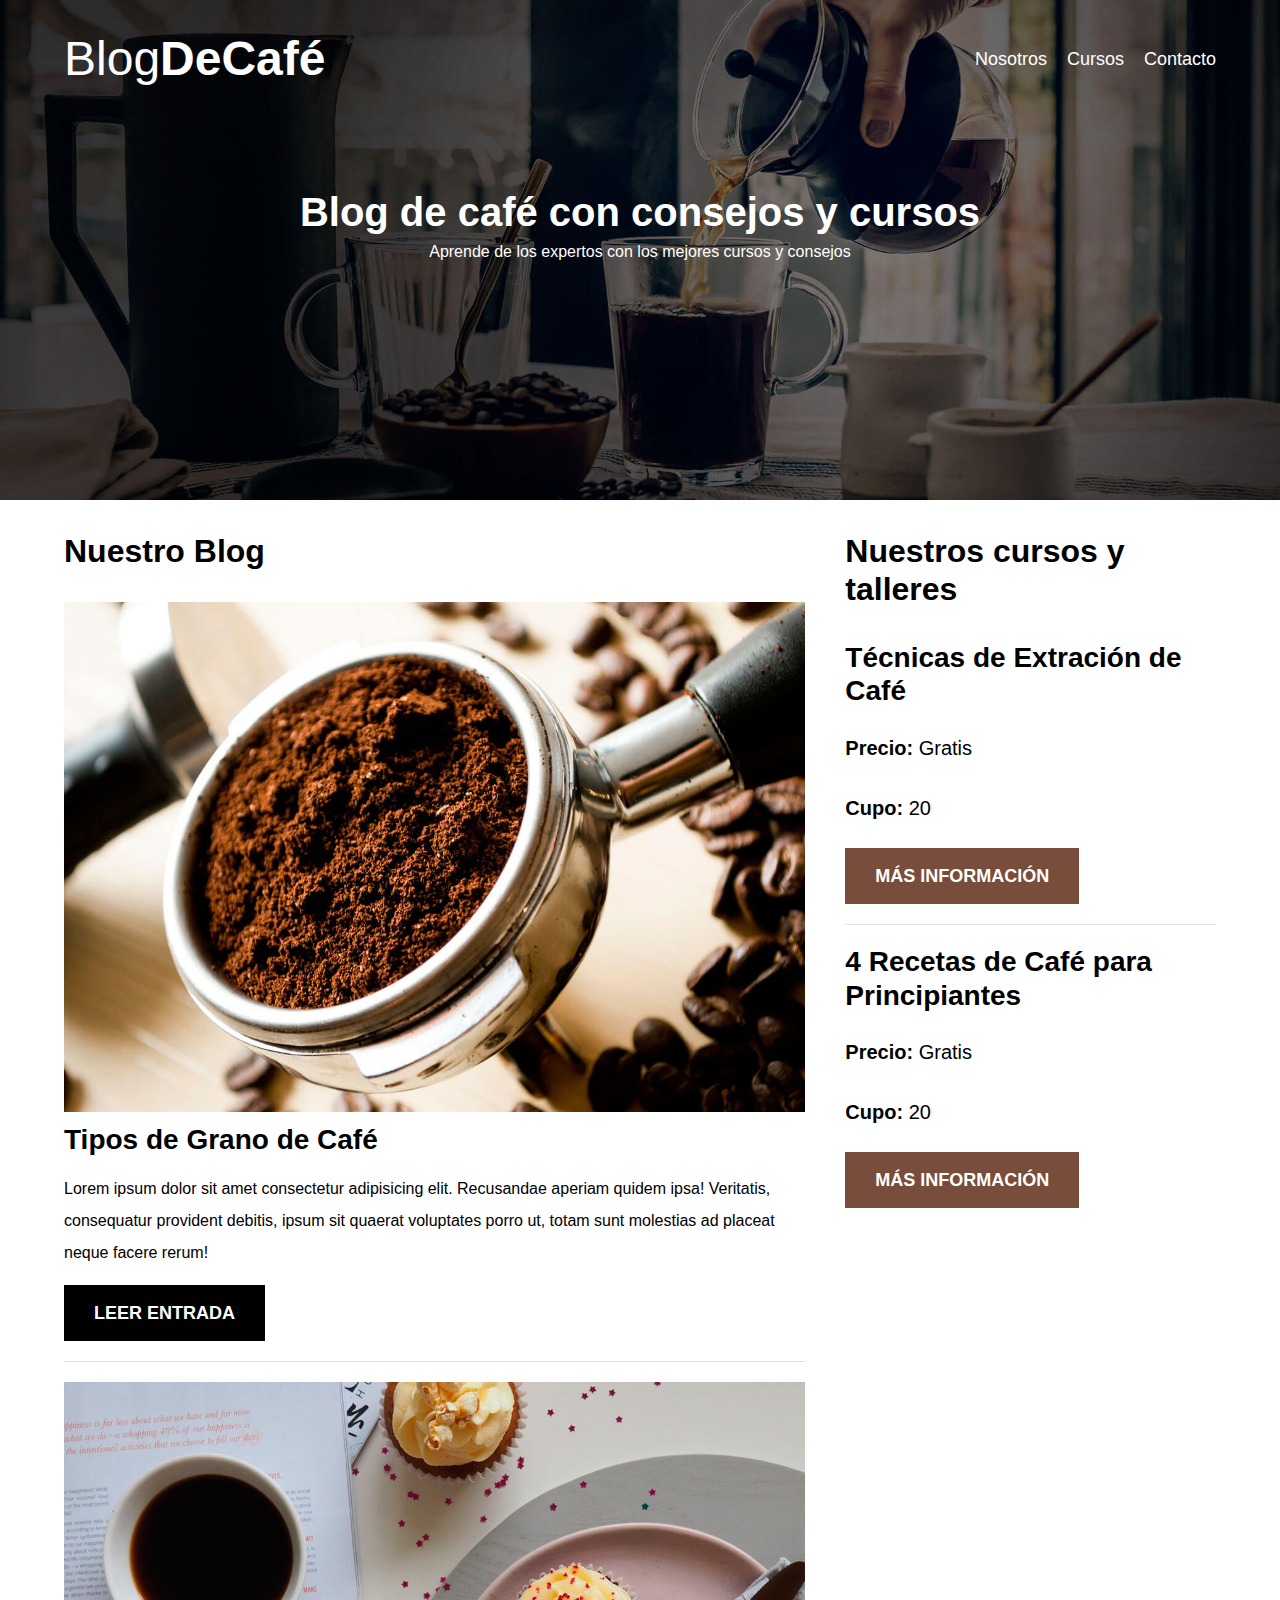
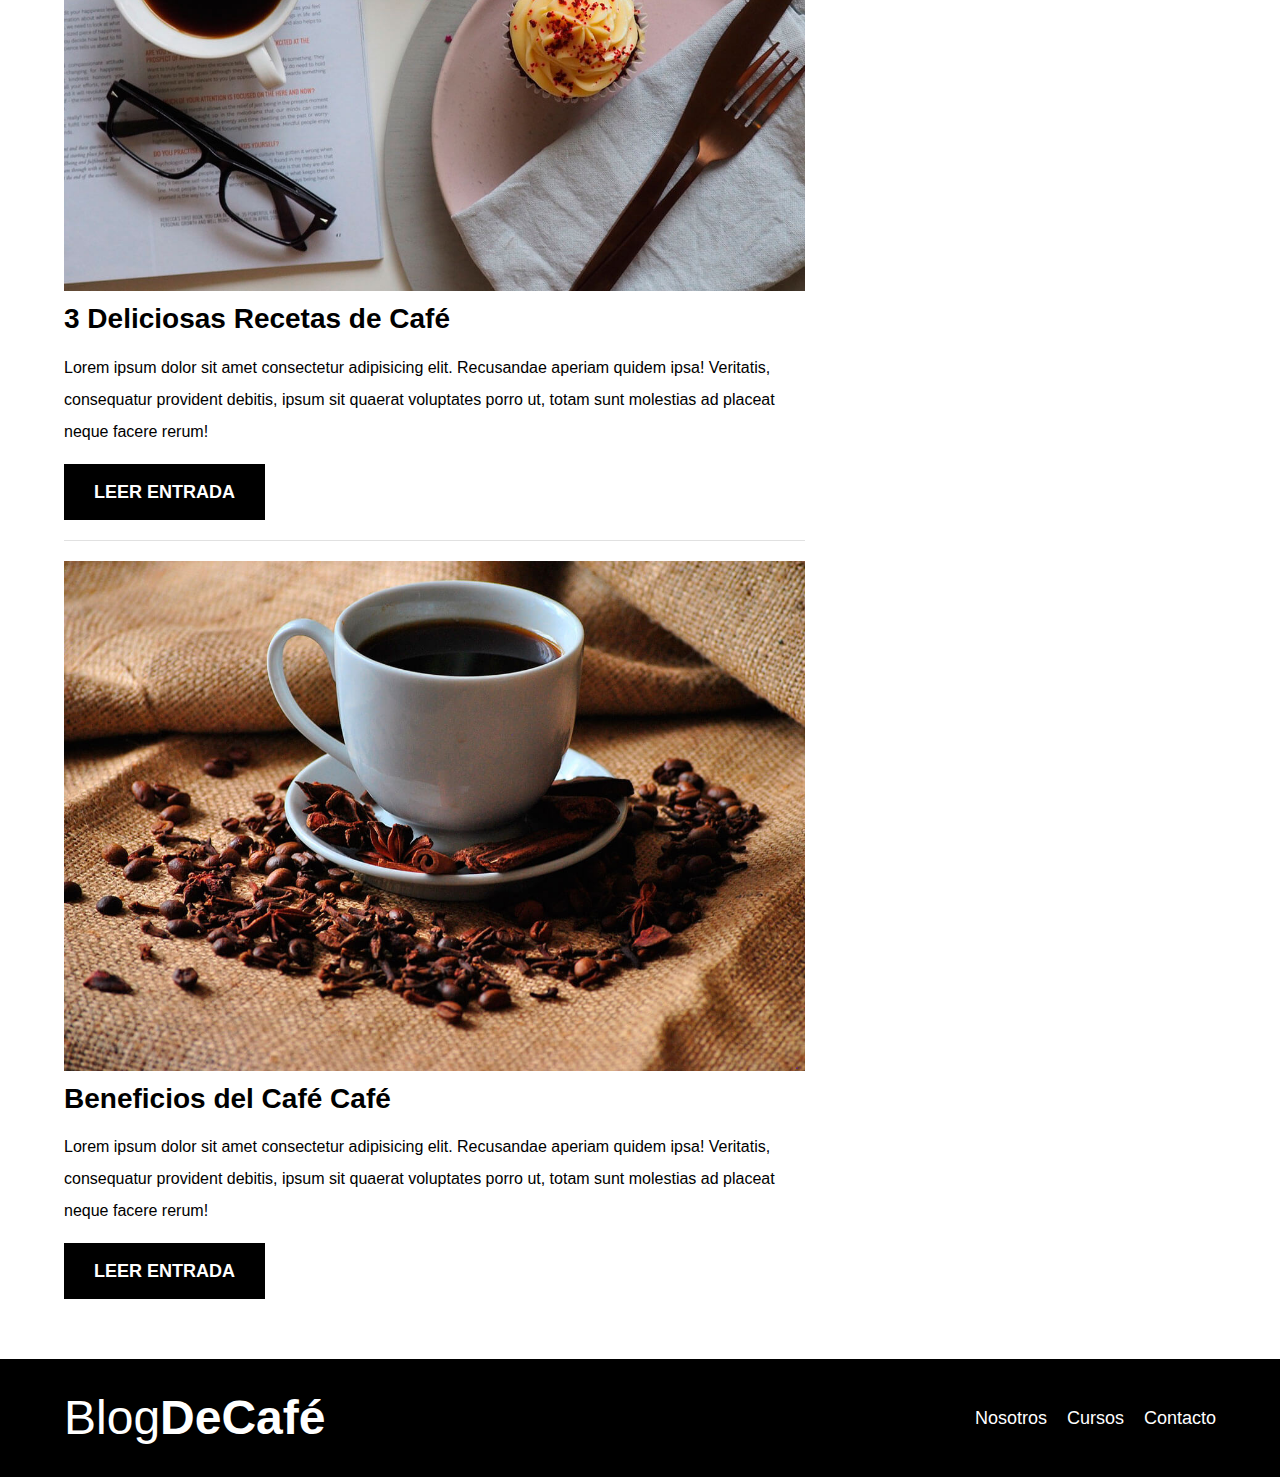
<file: index.html>
<!DOCTYPE html>
<html lang="en">

<head>
    <meta charset="UTF-8">
    <meta http-equiv="X-UA-Compatible" content="IE=edge">
    <meta name="viewport" content="width=device-width, initial-scale=1.0">
    <title>BlogCafe </title>
    <link rel="stylesheet" href="styles/normalize.css">
    <link rel="stylesheet" href="styles/styles.css">
    <link rel="preconnect" href="https://fonts.googleapis.com">
    <link rel="preconnect" href="https://fonts.gstatic.com" crossorigin>
    <link href="https://fonts.googleapis.com/css2?family=PT+Sans:wght@400;700&display=swap" rel="stylesheet">
</head>

<body>
    <header class="header">
        <div class="contenedor">
            <div class="barra">
                <a class="logo " href="index.html">
                    <h1 class="logo__nombre no-margin centrar-texto">Blog<span class="logo__bold">DeCafé</span></h1>
                </a>
                <nav class="navegacion">
                    <a href="nosotros.html" class="navegacion__enlace">Nosotros</a>
                    <a href="cursos.html" class="navegacion__enlace">Cursos</a>
                    <a href="contscto.html" class="navegacion__enlace">Contacto</a>
                </nav>
            </div>
        </div>
        <div class="header__texto">
            <h2 class="no-margin">
                Blog de café con consejos y cursos
            </h2>
            <p class="no-margin">Aprende de los expertos con los mejores cursos y consejos</p>
        </div>

    </header>
    <div class="contenedor contenido-principal">
        <main>
            <h3>Nuestro Blog</h3>
            <article class="entrada">
                <div class="entrada__imagen">
                    <img src="img/blog1.jpg" alt="imagen blog">
                </div>
                <div class="entrada__contenido">
                    <h4 class="no-margin">Tipos de Grano de Café</h4>
                    <p>
                        Lorem ipsum dolor sit amet consectetur adipisicing elit. Recusandae aperiam quidem ipsa!
                        Veritatis, consequatur provident debitis, ipsum sit quaerat voluptates porro ut, totam sunt
                        molestias ad placeat neque facere rerum!
                    </p>
                    <a class="boton boton--primario" href="entrada.html">Leer entrada</a>
                </div>
            </article>
            <article class="entrada">
                <div class="entrada__imagen">
                    <img src="img/blog2.jpg" alt="imagen blog">
                </div>
                <div class="entrada__contenido">
                    <h4 class="no-margin">3 Deliciosas Recetas de Café</h4>
                    <p>
                        Lorem ipsum dolor sit amet consectetur adipisicing elit. Recusandae aperiam quidem ipsa!
                        Veritatis, consequatur provident debitis, ipsum sit quaerat voluptates porro ut, totam sunt
                        molestias ad placeat neque facere rerum!
                    </p>
                    <a class="boton boton--primario" href="entrada.html">Leer entrada</a>
                </div>
            </article>
            <article class="entrada">
                <div class="entrada__imagen">
                    <img src="img/blog3.jpg" alt="imagen blog">
                </div>
                <div class="entrada__contenido">
                    <h4 class="no-margin">Beneficios del Café Café</h4>
                    <p>
                        Lorem ipsum dolor sit amet consectetur adipisicing elit. Recusandae aperiam quidem ipsa!
                        Veritatis, consequatur provident debitis, ipsum sit quaerat voluptates porro ut, totam sunt
                        molestias ad placeat neque facere rerum!
                    </p>
                    <a class="boton boton--primario" href="entrada.html">Leer entrada</a>
                </div>

            </article>

        </main>
        <aside class="sidebar">
            <h3>Nuestros cursos y talleres</h3>

            <ul class="cursos no-padding">
                <li class="widget-curso">
                    <h4 class="no-margin">Técnicas de Extración de Café </h4>
                    <p class="widget-curso__label">Precio:
                        <span class="widget-curso__info">Gratis</span>
                    </p>
                    <p class="widget-curso__label">Cupo:
                        <span class="widget-curso__info">20</span>
                    </p>
                    <a class="boton boton--secundario" href="entrada.html">Más Información</a>
                </li>
                <li class="widget-curso">
                    <h4 class="no-margin">4 Recetas de Café para Principiantes</h4>
                    <p class="widget-curso__label">Precio:
                        <span class="widget-curso__info">Gratis</span>
                    </p>
                    <p class="widget-curso__label">Cupo:
                        <span class="widget-curso__info">20</span>
                    </p>
                    <a class="boton boton--secundario" href="entrada.html">Más Información</a>
                </li>
            </ul>

        </aside>

    </div>
    <footer class="footer">
        <div class="contenedor">
            <div class="barra">
                <a class="logo " href="index.html">
                    <h1 class="logo__nombre no-margin centrar-texto">Blog<span class="logo__bold">DeCafé</span></h1>
                </a>
                <nav class="navegacion">
                    <a href="nosotros.html" class="navegacion__enlace">Nosotros</a>
                    <a href="cursos.html" class="navegacion__enlace">Cursos</a>
                    <a href="contscto.html" class="navegacion__enlace">Contacto</a>
                </nav>
            </div>
        </div>
    </footer>
</body>

</html>
</file>
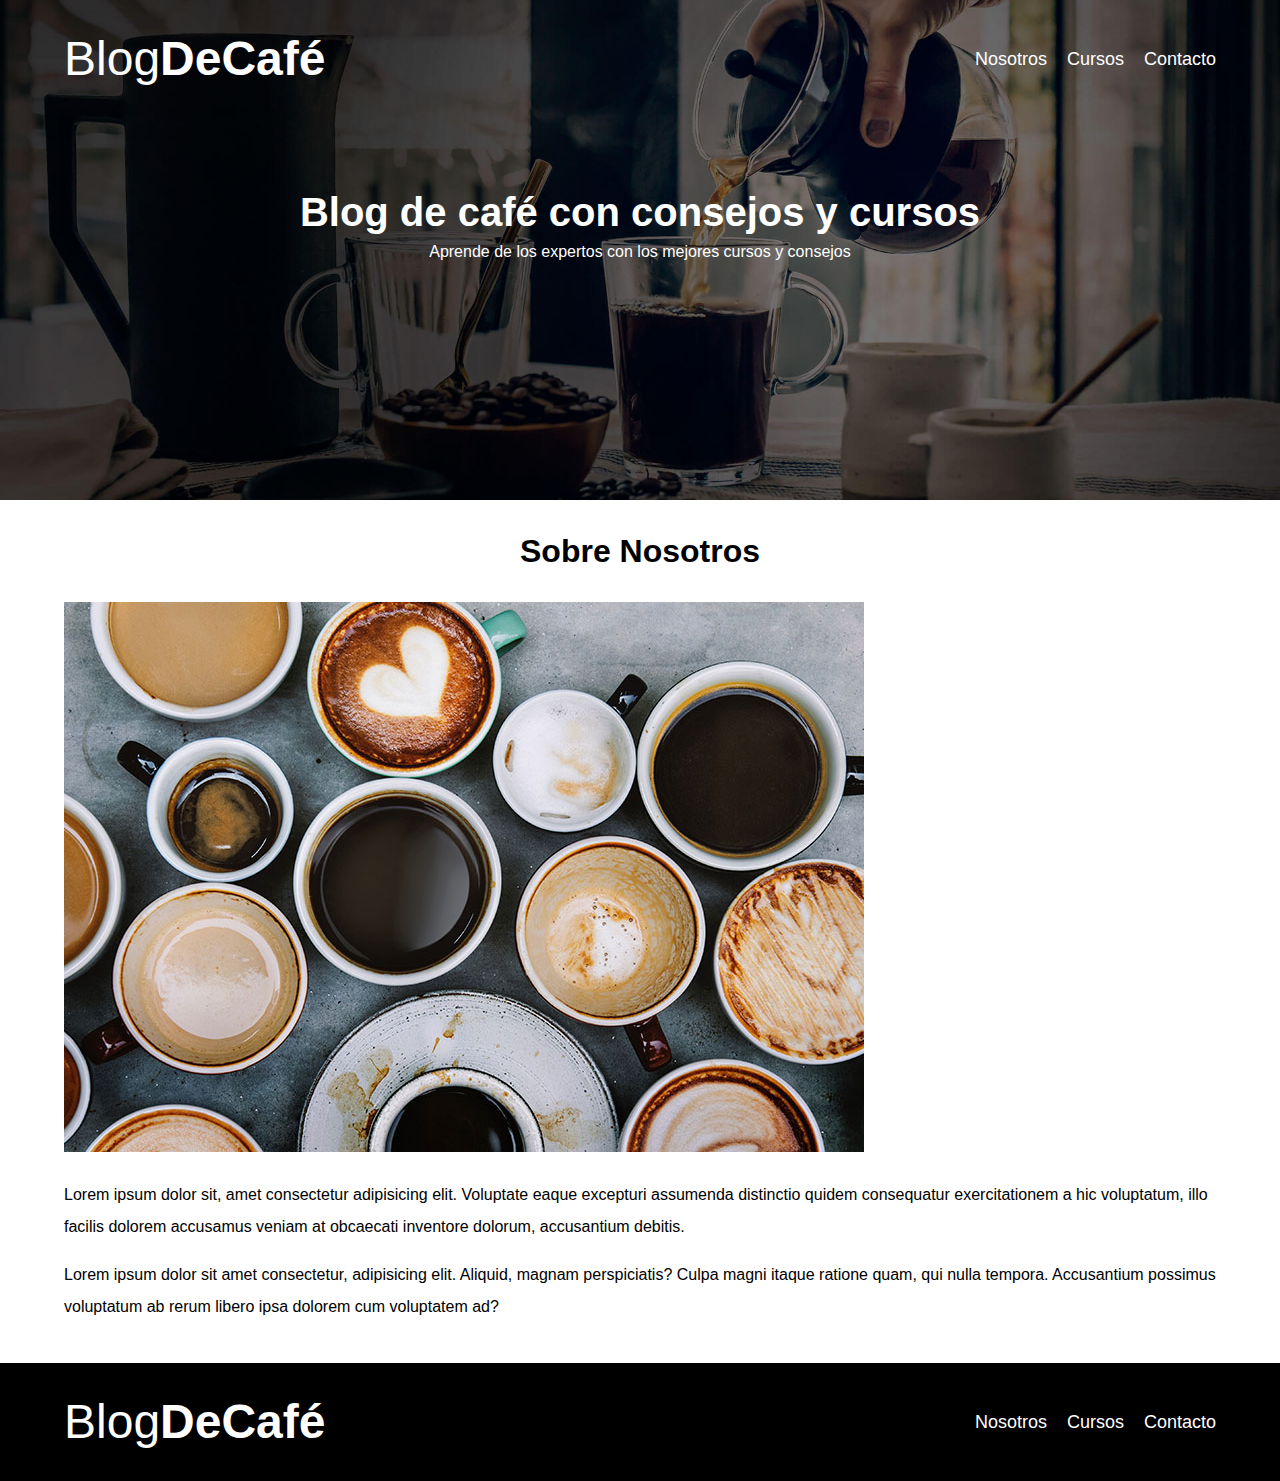
<file: nosotros.html>
<!DOCTYPE html>
<html lang="en">

<head>
    <meta charset="UTF-8">
    <meta http-equiv="X-UA-Compatible" content="IE=edge">
    <meta name="viewport" content="width=device-width, initial-scale=1.0">
    <title>BlogCafe </title>
    <link rel="stylesheet" href="styles/normalize.css">
    <link rel="stylesheet" href="styles/styles.css">
    <link rel="preconnect" href="https://fonts.googleapis.com">
    <link rel="preconnect" href="https://fonts.gstatic.com" crossorigin>
    <link href="https://fonts.googleapis.com/css2?family=PT+Sans:wght@400;700&display=swap" rel="stylesheet">
</head>

<body>
    <header class="header">
        <div class="contenedor">
            <div class="barra">
                <a class="logo " href="index.html">
                    <h1 class="logo__nombre no-margin centrar-texto">Blog<span class="logo__bold">DeCafé</span></h1>
                </a>
                <nav class="navegacion">
                    <a href="nosotros.html" class="navegacion__enlace">Nosotros</a>
                    <a href="cursos.html" class="navegacion__enlace">Cursos</a>
                    <a href="contscto.html" class="navegacion__enlace">Contacto</a>
                </nav>
            </div>
        </div>
        <div class="header__texto">
            <h2 class="no-margin">
                Blog de café con consejos y cursos
            </h2>
            <p class="no-margin">Aprende de los expertos con los mejores cursos y consejos</p>
        </div>

    </header>
   <main class="contenedor">
<h3 class="centrar-texto">Sobre Nosotros</h3>
  <div class="sobre-nosotros">
      <div class="sobre-nosotros__imagen">
          <img src="img/nosotros.jpg" alt="nosotros">
      </div>
      <div class="sobre-nosotros__texto">
          <p>Lorem ipsum dolor sit, amet consectetur adipisicing elit. Voluptate eaque excepturi assumenda distinctio quidem consequatur exercitationem a hic voluptatum, illo facilis dolorem accusamus veniam at obcaecati inventore dolorum, accusantium debitis.
          </p>
          <p>Lorem ipsum dolor sit amet consectetur, adipisicing elit. Aliquid, magnam perspiciatis? Culpa magni itaque ratione quam, qui nulla tempora. Accusantium possimus voluptatum ab rerum libero ipsa dolorem cum voluptatem ad?</p>
      </div>
  </div>
</main>
    <footer class="footer">
        <div class="contenedor">
            <div class="barra">
                <a class="logo " href="index.html">
                    <h1 class="logo__nombre no-margin centrar-texto">Blog<span class="logo__bold">DeCafé</span></h1>
                </a>
                <nav class="navegacion">
                    <a href="nosotros.html" class="navegacion__enlace">Nosotros</a>
                    <a href="cursos.html" class="navegacion__enlace">Cursos</a>
                    <a href="contscto.html" class="navegacion__enlace">Contacto</a>
                </nav>
            </div>
        </div>
    </footer>
</body>
<!-- Cuando tengas cambios se te pasarán a esta sección
da click sobre el simbolo de más para agregar tus cambios xd
es como el git add .
ahora la forma más rapida de hacer el commit y el push es así:

Ya que escribiste el commit ahora presiona 
ctrl y enter al mismo tiempo -->
</html>
</file>
<file: styles/styles.css>
:root {
  --fuenteHeading: "PT", sans-serif;
  --fuenteParrafos: "Open Sans", sans-serif;
  --primario: #784d3c;
  --blanco: #ffffff;
  --negro: #000000;
  --gris: #e1e1e1;
}
html {
  box-sizing: border-box;
  font-size: 62.5%; /* 1 rem = 10px  */
}
*,
*:before,
*:after {
  box-sizing: 1.6rem;
}
body {
  font-family: var(--fuenteParrafos);
  font-size: 1.6rem;
  line-height: 2;
}
/* GLOBALES*/
.contenedor {
  /* max-width: 120rem;
  width: 90%; */
  width: min(90%,120rem); /*Toma lo que es mas pequeño*/
  margin: 0 auto;
}
a {
  text-decoration: none;
}
h1,
h2,
h3,
h4 {
  font-family: var(--fuenteHeading);
  line-height: 1.2;
}
h1 {
  font-size: 4.8rem;
}
h2 {
  font-size: 4rem;
}
h3 {
  font-size: 3.2rem;
}
h4 {
  font-size: 2.8rem;
}
img{
  max-width: 100%;
}
/* Utilidades */
.no-margin{
    margin: 0;
}
.no-padding{
    padding: 0;
}
.centrar-texto{
    text-align: center;
}
/* header*/
.header{
  background-image: url(../img/banner.jpg);
  height: 50rem;
  background-size: cover;
  background-repeat: no-repeat;
  background-position: center center;
}

.header__texto{
  text-align: center;
  color: var(--blanco);
  margin-top: 5rem;
}
@media (min-width: 768px){
  .header__texto{
      margin-top: 10rem;
   }
}
@media (min-width: 768px){
  .barra{
    display: flex;
    justify-content: space-between; /*alinear horizontalmente*/
    align-items: center; /*Alinear verticalmente*/
  }
}
.barra{
  padding-top: 3rem;
}
.logo{
color: var(--blanco);
}
.logo__nombre{
font-weight: 400;
}
.logo__bold{
  font-weight: 700;
}
@media (min-width: 768px){
   .navegacion{
     display: flex;
     gap: 2rem;

   }
}
.navegacion__enlace{
  display: block;
  text-align: center;
  font-size: 1.8rem;
  color: var(--blanco);
}

@media (min-width: 768px){
   .contenido-principal{
     display: grid;
     grid-template-columns: 2fr 1fr;
     column-gap: 4rem;
   }
}
.entrada{
  border-bottom: 1px solid var(--gris);
  margin-bottom: 2rem;
}
.entrada:last-of-type{
border: none;
margin-bottom: 0;
}
.boton{
display: block;
font-family: var(--fuenteHeading);
color: var(--blanco);
text-align: center;
padding: 1rem 3rem;
font-size: 1.8rem;
text-transform: uppercase;
font-weight: 700;
margin-bottom: 2rem;
}
@media (min-width: 768px){
   .boton{
     display: inline-block;
   }
}

.boton--primario{
  background-color: var(--negro);
}
.boton--secundario{
  background-color: var(--primario);
}
.cursos{
list-style: none;  
}
.widget-curso{
  border-bottom: 1px solid var(--gris);
  margin-bottom: 2rem;
}
.widget-curso:last-of-type{
  border: none;
  margin-bottom: 0;
}
.widget-curso__label{
font-family: var(--fuenteHeading);
font-weight: 700;
}
.widget-curso__info{
font-weight: normal;
}
.widget-curso__info, .widget-curso__label{
  font-size: 2rem;
}
.footer{
  background-color: var(--negro);
  padding-bottom: 3rem;
  margin-top: 4rem;
}
</file>
